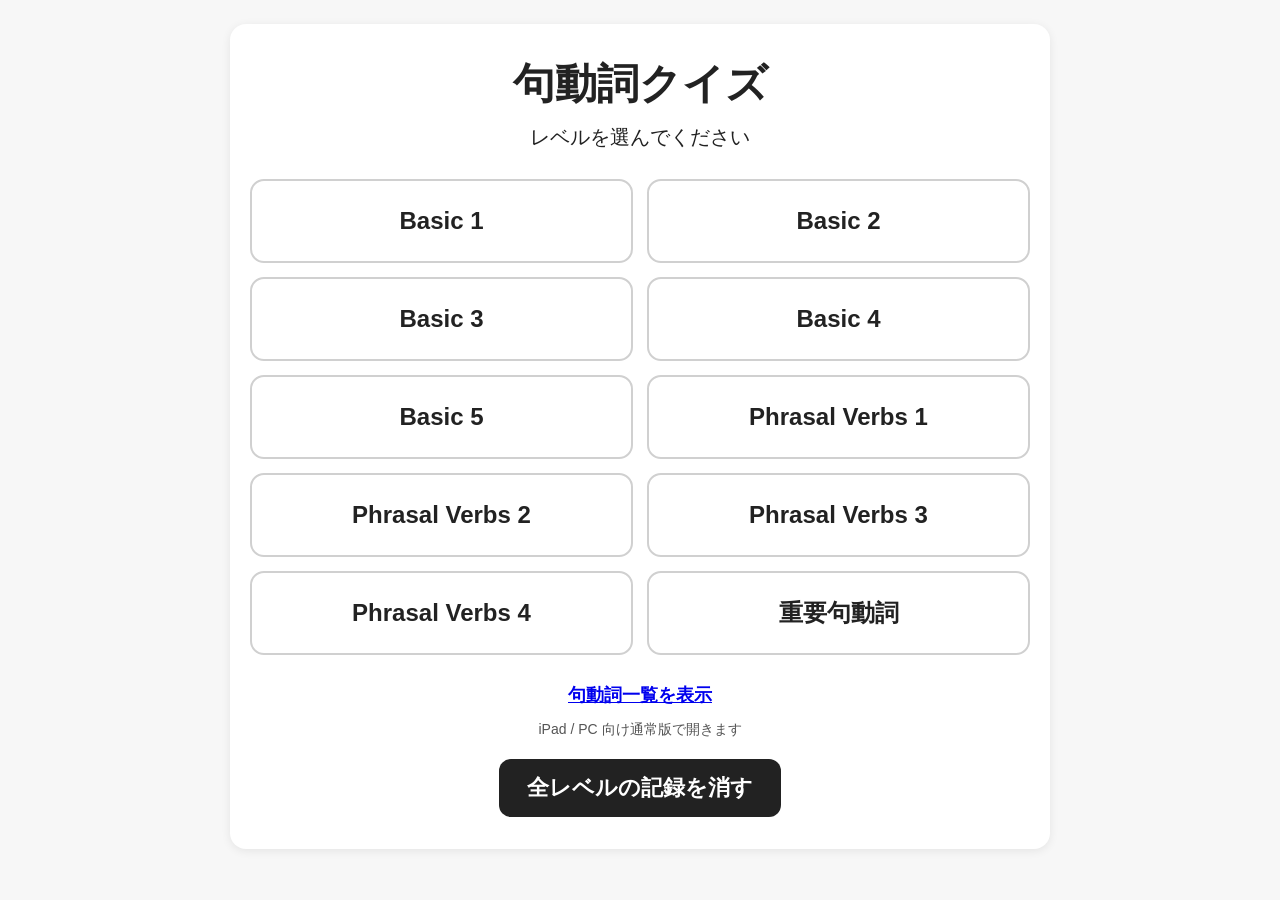
<file: index.html>
<!DOCTYPE html>
<html lang="ja">
<head>
  <meta charset="UTF-8">
  <meta name="viewport" content="width=device-width, initial-scale=1.0">
  <title>句動詞クイズ レベル選択</title>
  <link rel="stylesheet" href="style.css">
</head>

<body>
  <main class="container">
    <div class="home-card">
      <h1 class="home-title">句動詞クイズ</h1>
      <p class="home-subtitle">レベルを選んでください</p>

      <div class="level-grid">
        <a class="level-button level-link" data-level="1" href="#">Basic 1</a>
        <a class="level-button level-link" data-level="2" href="#">Basic 2</a>
        <a class="level-button level-link" data-level="3" href="#">Basic 3</a>
        <a class="level-button level-link" data-level="4" href="#">Basic 4</a>
        <a class="level-button level-link" data-level="5" href="#">Basic 5</a>
        <a class="level-button level-link" data-level="6" href="#">Phrasal Verbs 1</a>
        <a class="level-button level-link" data-level="7" href="#">Phrasal Verbs 2</a>
        <a class="level-button level-link" data-level="8" href="#">Phrasal Verbs 3</a>
        <a class="level-button level-link" data-level="9" href="#">Phrasal Verbs 4</a>
        <a class="level-button level-link" data-level="10" href="#">重要句動詞</a>
      </div>

      <div style="text-align:center; margin-top: 28px;">
        <a href="./list-all.html" style="font-size:18px; font-weight:700;">
          句動詞一覧を表示
        </a>
      </div>

      <div id="modeInfo" style="text-align:center; margin-top: 14px; font-size:14px; color:#555;"></div>

      <div style="text-align:center; margin-top: 20px;">
        <button type="button" id="clearAllBtn" class="restart-button">
          全レベルの記録を消す
        </button>
      </div>
    </div>
  </main>

  <script>
    function isLiteMode() {
      const ua = navigator.userAgent || "";
      const isiPhone = /iPhone/i.test(ua);
      const isAndroidPhone = /Android/i.test(ua) && /Mobile/i.test(ua);

      return isiPhone || isAndroidPhone;
    }

    function isLevelComplete(level) {
      return localStorage.getItem(`phrasal_quiz_complete_level_${level}`) === "true";
    }

    function clearAllLevels() {
      const ok = window.confirm("全レベルの記録を消しますか？");
      if (!ok) return;

      for (let level = 1; level <= 10; level += 1) {
        localStorage.removeItem(`phrasal_quiz_mastered_level_${level}`);
        localStorage.removeItem(`phrasal_quiz_complete_level_${level}`);
      }

      location.reload();
    }

    const liteMode = isLiteMode();
    const pageName = liteMode ? "quiz-lite.html" : "quiz.html";

    document.querySelectorAll(".level-link").forEach((link) => {
      const level = link.dataset.level;
      const originalText = link.textContent.trim();

      link.href = `./${pageName}?level=${encodeURIComponent(level)}`;

      if (isLevelComplete(level)) {
        link.textContent = `${originalText} ✅`;
        link.classList.add("level-complete");
      }
    });

    const clearAllBtnEl = document.getElementById("clearAllBtn");

    if (clearAllBtnEl) {
      clearAllBtnEl.onclick = clearAllLevels;
    }

    const modeInfoEl = document.getElementById("modeInfo");

    if (modeInfoEl) {
      modeInfoEl.textContent = liteMode
        ? "スマホ向けライト版で開きます"
        : "iPad / PC 向け通常版で開きます";
    }
  </script>
</body>
</html>
</file>
<file: style.css>
body {
  font-family: sans-serif;
  background: #f7f7f7;
  color: #222;
  margin: 0;
  padding: 0;
}

.message-correct {
  background: #e7f7ea;
  color: #187a2f;
}

.message-wrong {
  background: #ffe5e5;
  color: red;
}

.container {
  max-width: 820px;
  margin: 0 auto;
  padding: 24px 16px 40px;
}

.home-card {
  background: #ffffff;
  border-radius: 16px;
  padding: 32px 20px;
  box-shadow: 0 2px 10px rgba(0, 0, 0, 0.08);
}

.home-title {
  font-size: 42px;
  font-weight: 900;
  text-align: center;
  margin: 0 0 12px;
}

.home-subtitle {
  font-size: 20px;
  text-align: center;
  margin: 0 0 28px;
}

.level-grid {
  display: grid;
  grid-template-columns: repeat(2, 1fr);
  gap: 14px;
}

.level-button {
  display: flex;
  align-items: center;
  justify-content: center;
  min-height: 84px;
  padding: 12px;
  border-radius: 14px;
  background: #ffffff;
  border: 2px solid #d0d0d0;
  text-decoration: none;
  color: #222;
  font-size: 24px;
  font-weight: 900;
  text-align: center;
  line-height: 1.4;
  box-sizing: border-box;
}

.level-button:hover {
  background: #f2f2f2;
}

.level-complete {
  border-color: #0a7a35;
  background: #e7f7ea;
}

.special-button {
  border-color: #8a8a8a;
}

.medical-button {
  border-color: #aa3333;
}

.top-bar {
  display: flex;
  justify-content: space-between;
  align-items: center;
  gap: 0;
  margin-bottom: 5px;
}

.top-controls {
  display: flex;
  align-items: center;
  gap: 0;
}

.top-mini-buttons {
  display: flex;
  gap: 0;
  flex-wrap: wrap;
}

.mini-top-button {
  font-size: 12px;
  font-weight: 700;
  padding: 2px 5px;
  border: 1px solid #999;
  border-radius: 3px;
  background: #fff;
  color: #222;
  cursor: pointer;
}

.mini-top-button:hover {
  background: #f2f2f2;
}

.back-link {
  text-decoration: none;
  color: #222;
  font-size: 18px;
  font-weight: 700;
}

.back-link-button {
  font-size: 18px;
  font-weight: 700;
  color: #222;
  background: none;
  border: none;
  padding: 0;
  cursor: pointer;
}

.back-link-button:hover {
  opacity: 0.8;
}

.level-label {
  font-size: 18px;
  font-weight: 900;
}

.progress {
  font-size: 20px;
  font-weight: 700;
  margin-bottom: 10px;
}

#timerBar {
  min-height: 24px;
}

#timerBar.hidden {
  visibility: hidden;
  display: block;
}

.word-card {
  background: #ffffff;
  border-radius: 8px;
  padding: 14px 10px;
  box-shadow: 0 2px 10px rgba(0, 0, 0, 0.08);
}

.word {
  font-size: 44px;
  font-weight: 1000;
  text-align: center;
  margin-bottom: 18px;
  word-break: break-word;
  line-height: 1.35;
}

/* ==============================
   入力欄
============================== */

.answer-area {
  display: flex;
  gap: 12px;
  align-items: center;
  justify-content: center;
  margin-top: 12px;
}

.answer-input {
  width: 100%;
  max-width: 420px;
  font-size: 36px;
  font-weight: 900;
  padding: 14px 16px;
  border: 3px solid #d0d0d0;
  border-radius: 10px;
  background: #ffffff;
  color: #222;
  text-align: center;
  box-sizing: border-box;
}

.answer-input:focus {
  outline: none;
  border-color: #222;
}

.answer-input:disabled {
  background: #f2f2f2;
  color: #777;
}

.answer-button {
  font-size: 28px;
  font-weight: 900;
  padding: 15px 24px;
  border: none;
  border-radius: 10px;
  background: #222;
  color: #fff;
  cursor: pointer;
  white-space: nowrap;
}

.answer-button:hover {
  opacity: 0.9;
}

.answer-button:disabled {
  cursor: default;
  opacity: 0.6;
}

/* ==============================
   メッセージ
============================== */

.message {
  margin-top: 8px;
  padding: 4px 6px;
  border-radius: 4px;
  font-size: 15px;
  font-weight: 900;
  background: #f2f2f2;
  color: #222;
  display: flex;
  justify-content: space-between;
  align-items: center;
  gap: 0;
  box-sizing: border-box;
  min-height: 28px;
}

.inline-next {
  font-size: 18px;
  font-weight: 900;
  padding: 4px 8px;
  border: none;
  border-radius: 3px;
  background: #222;
  color: #fff;
  cursor: pointer;
  flex-shrink: 0;
}

.inline-next:hover {
  opacity: 0.9;
}

.explanation {
  background: #ffffff;
  border-radius: 2px;
  margin-top: 2px;
  padding: 3px 3px;
  box-shadow: 0 2px 10px rgba(0, 0, 0, 0.08);
  line-height: 1.8;
  box-sizing: border-box;
  min-height: 96px;
}

.answer-line {
  font-size: 40px;
  font-weight: 900;
  margin-bottom: 1px;
}

.etymology-line {
  font-size: 40px;
  font-weight: 900;
  color: red;
  margin-bottom: 1px;
}

.example-block {
  font-size: 20px;
}

.hidden {
  display: none;
}

.message.hidden,
.explanation.hidden {
  visibility: hidden;
  display: flex;
}

.explanation.hidden {
  display: block;
}

/* ==============================
   結果画面
============================== */

.final-table-wrapper {
  background: #ffffff;
  border-radius: 16px;
  margin-top: 24px;
  padding: 24px 20px;
  box-shadow: 0 2px 10px rgba(0, 0, 0, 0.08);
  overflow-x: auto;
  box-sizing: border-box;
}

.final-title {
  font-size: 30px;
  font-weight: 900;
  margin-bottom: 18px;
}

.final-table {
  width: 100%;
  border-collapse: collapse;
}

.final-table th,
.final-table td {
  border: 1px solid #ccc;
  padding: 10px;
  text-align: left;
  vertical-align: top;
}

.final-table th {
  background: #f0f0f0;
}

.final-actions {
  margin-top: 24px;
  text-align: center;
}

.restart-button {
  font-size: 22px;
  font-weight: 700;
  padding: 14px 28px;
  border: none;
  border-radius: 12px;
  background: #222;
  color: #fff;
  cursor: pointer;
  text-decoration: none;
  display: inline-block;
}

.restart-button:hover {
  opacity: 0.9;
}

/* ==============================
   タブレット・スマホ
============================== */

@media (max-width: 640px) {
  .level-grid {
    grid-template-columns: 1fr;
  }

  .top-bar {
    flex-direction: column;
    align-items: flex-start;
  }

  .top-controls {
    width: 100%;
    justify-content: space-between;
  }

  .word {
    font-size: 34px;
  }

  .answer-area {
    flex-direction: column;
    align-items: stretch;
  }

  .answer-input {
    max-width: none;
    font-size: 28px;
  }

  .answer-button {
    width: 100%;
    font-size: 22px;
  }

  .message {
    flex-direction: column;
    align-items: flex-start;
  }

  .answer-line {
    font-size: 26px;
  }

  .etymology-line {
    font-size: 22px;
  }

  .example-block {
    font-size: 18px;
  }

  .restart-button {
    margin-bottom: 10px;
  }
}

@media (max-width: 600px) {
  .container {
    padding: 14px 10px 24px;
  }

  .home-card,
  .word-card,
  .explanation,
  .final-table-wrapper {
    padding: 16px 12px;
    border-radius: 12px;
  }

  .home-title {
    font-size: 28px;
  }

  .home-subtitle {
    font-size: 16px;
    margin-bottom: 18px;
  }

  .level-grid {
    grid-template-columns: 1fr;
    gap: 10px;
  }

  .level-button {
    min-height: 60px;
    font-size: 20px;
    padding: 10px;
    border-radius: 10px;
  }

  .top-bar {
    flex-direction: column;
    align-items: stretch;
    gap: 8px;
  }

  .top-controls {
    display: flex;
    justify-content: space-between;
    align-items: center;
    gap: 8px;
    width: 100%;
  }

  .back-link-button {
    font-size: 14px;
    padding: 8px 10px;
  }

  .level-label {
    font-size: 14px;
  }

  .progress {
    font-size: 16px;
    margin-bottom: 12px;
  }

  .word {
    font-size: 28px;
    margin-bottom: 18px;
  }

  .answer-input {
    font-size: 24px;
    padding: 12px 10px;
  }

  .answer-button {
    font-size: 20px;
    padding: 12px 10px;
  }

  .message {
    font-size: 16px;
    padding: 10px 12px;
    gap: 8px;
  }

  .inline-next {
    font-size: 14px;
    padding: 6px 12px;
  }

  .answer-line {
    font-size: 22px;
    margin-bottom: 10px;
  }

  .etymology-line {
    font-size: 18px;
    margin-bottom: 10px;
  }

  .example-block {
    font-size: 16px;
  }

  .final-title {
    font-size: 22px;
  }

  .final-table th,
  .final-table td {
    padding: 6px;
    font-size: 14px;
  }

  .restart-button {
    font-size: 16px;
    padding: 10px 14px;
    margin-bottom: 8px;
  }
}

@media (max-width: 430px) {
  .container {
    padding: 8px 6px 16px;
  }

  .home-card,
  .word-card,
  .explanation,
  .final-table-wrapper {
    padding: 10px 8px;
    border-radius: 10px;
  }

  .top-bar {
    flex-direction: column;
    align-items: stretch;
    gap: 6px;
    margin-bottom: 8px;
  }

  .top-controls {
    width: 100%;
    justify-content: space-between;
    gap: 6px;
  }

  .back-link-button {
    font-size: 12px;
    padding: 6px 8px;
  }

  .level-label {
    font-size: 12px;
  }

  .progress {
    font-size: 14px;
    margin-bottom: 8px;
  }

  .word {
    font-size: 22px;
    margin-bottom: 12px;
    line-height: 1.3;
  }

  .answer-area {
    gap: 8px;
  }

  .answer-input {
    font-size: 22px;
    padding: 10px 8px;
    border-radius: 8px;
    min-height: 44px;
  }

  .answer-button {
    font-size: 18px;
    padding: 10px 8px;
    border-radius: 8px;
    min-height: 42px;
  }

  .message {
    font-size: 13px;
    padding: 8px 10px;
    gap: 6px;
    flex-direction: column;
    align-items: stretch;
  }

  .inline-next {
    width: 100%;
    font-size: 13px;
    padding: 6px 10px;
    min-height: 34px;
  }

  .answer-line {
    font-size: 18px;
    margin-bottom: 8px;
  }

  .etymology-line {
    font-size: 15px;
    margin-bottom: 8px;
  }

  .example-block {
    font-size: 13px;
    line-height: 1.5;
  }

  .level-grid {
    grid-template-columns: 1fr;
    gap: 8px;
  }

  .level-button {
    min-height: 52px;
    font-size: 18px;
    padding: 8px;
    border-radius: 8px;
  }

  .final-title {
    font-size: 20px;
  }

  .final-table th,
  .final-table td {
    padding: 5px;
    font-size: 12px;
  }

  .restart-button {
    font-size: 14px;
    padding: 8px 10px;
    margin-bottom: 6px;
  }
}
</file>
